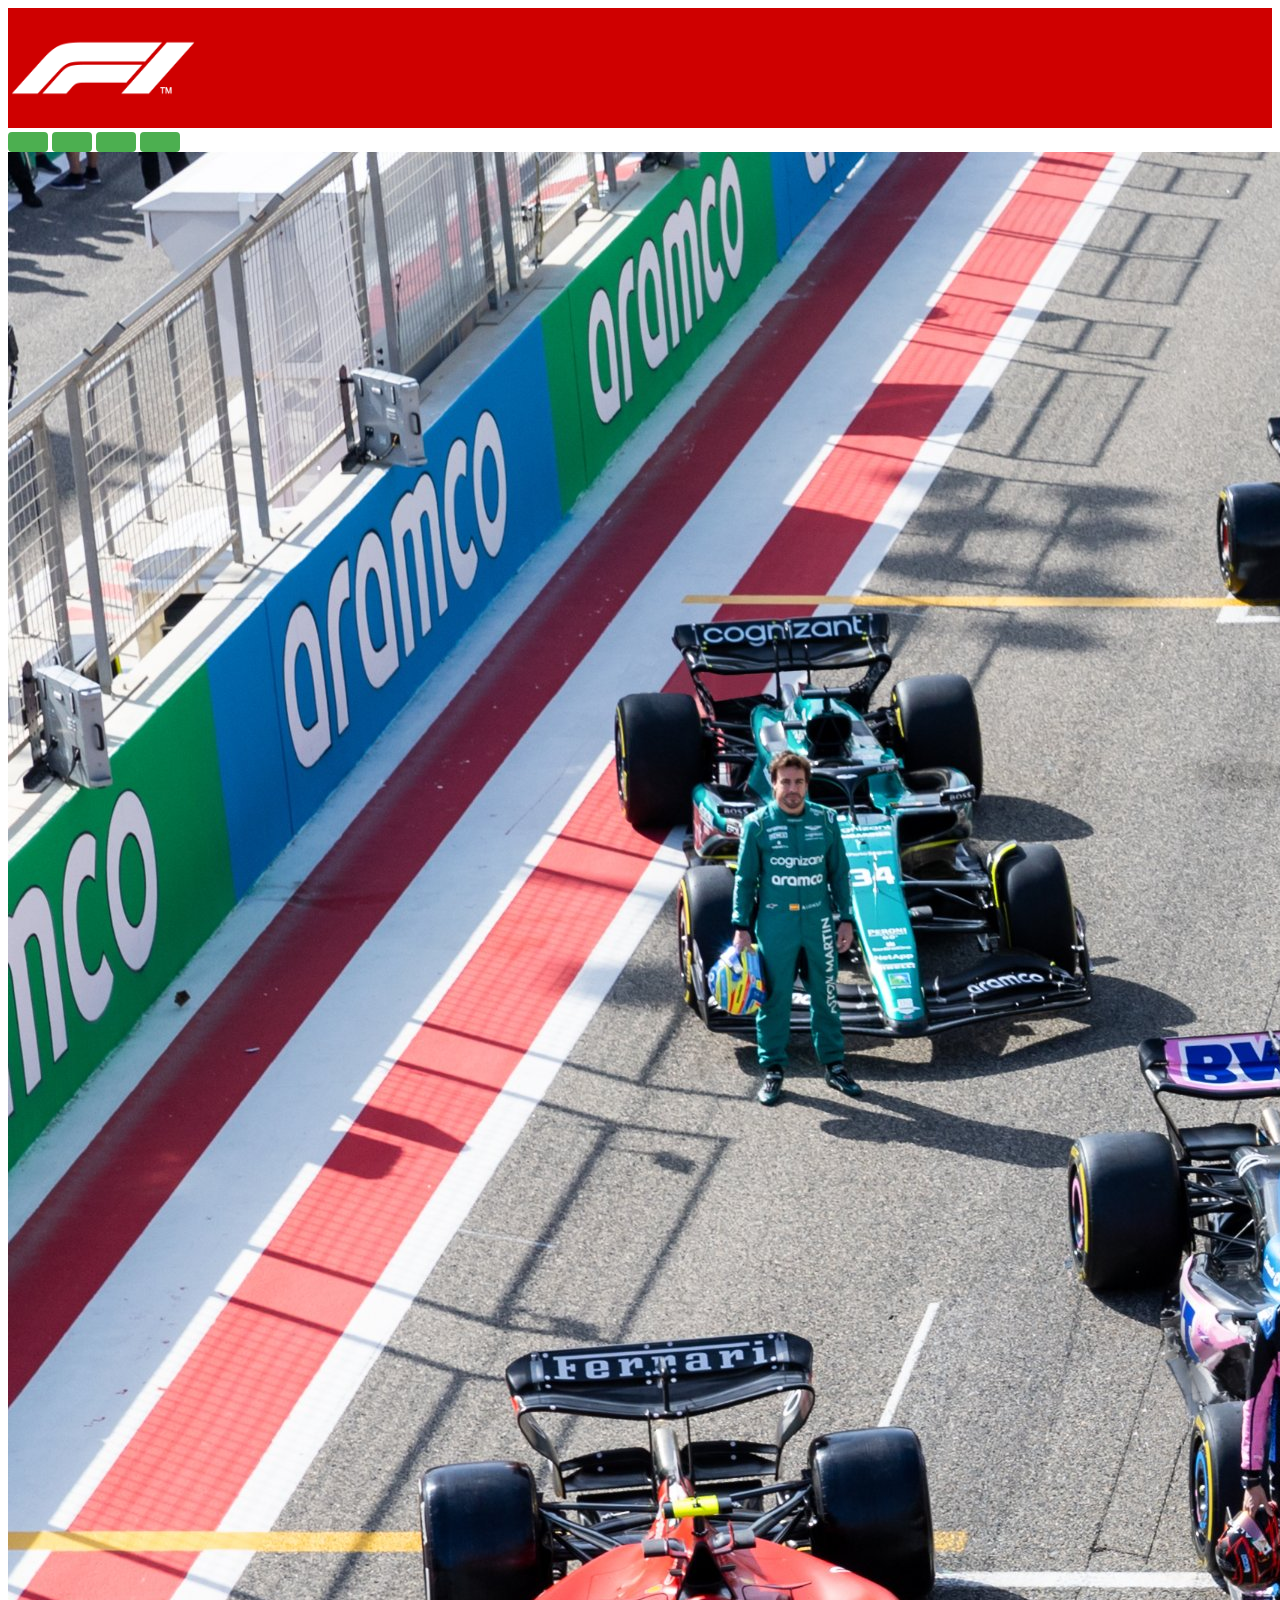
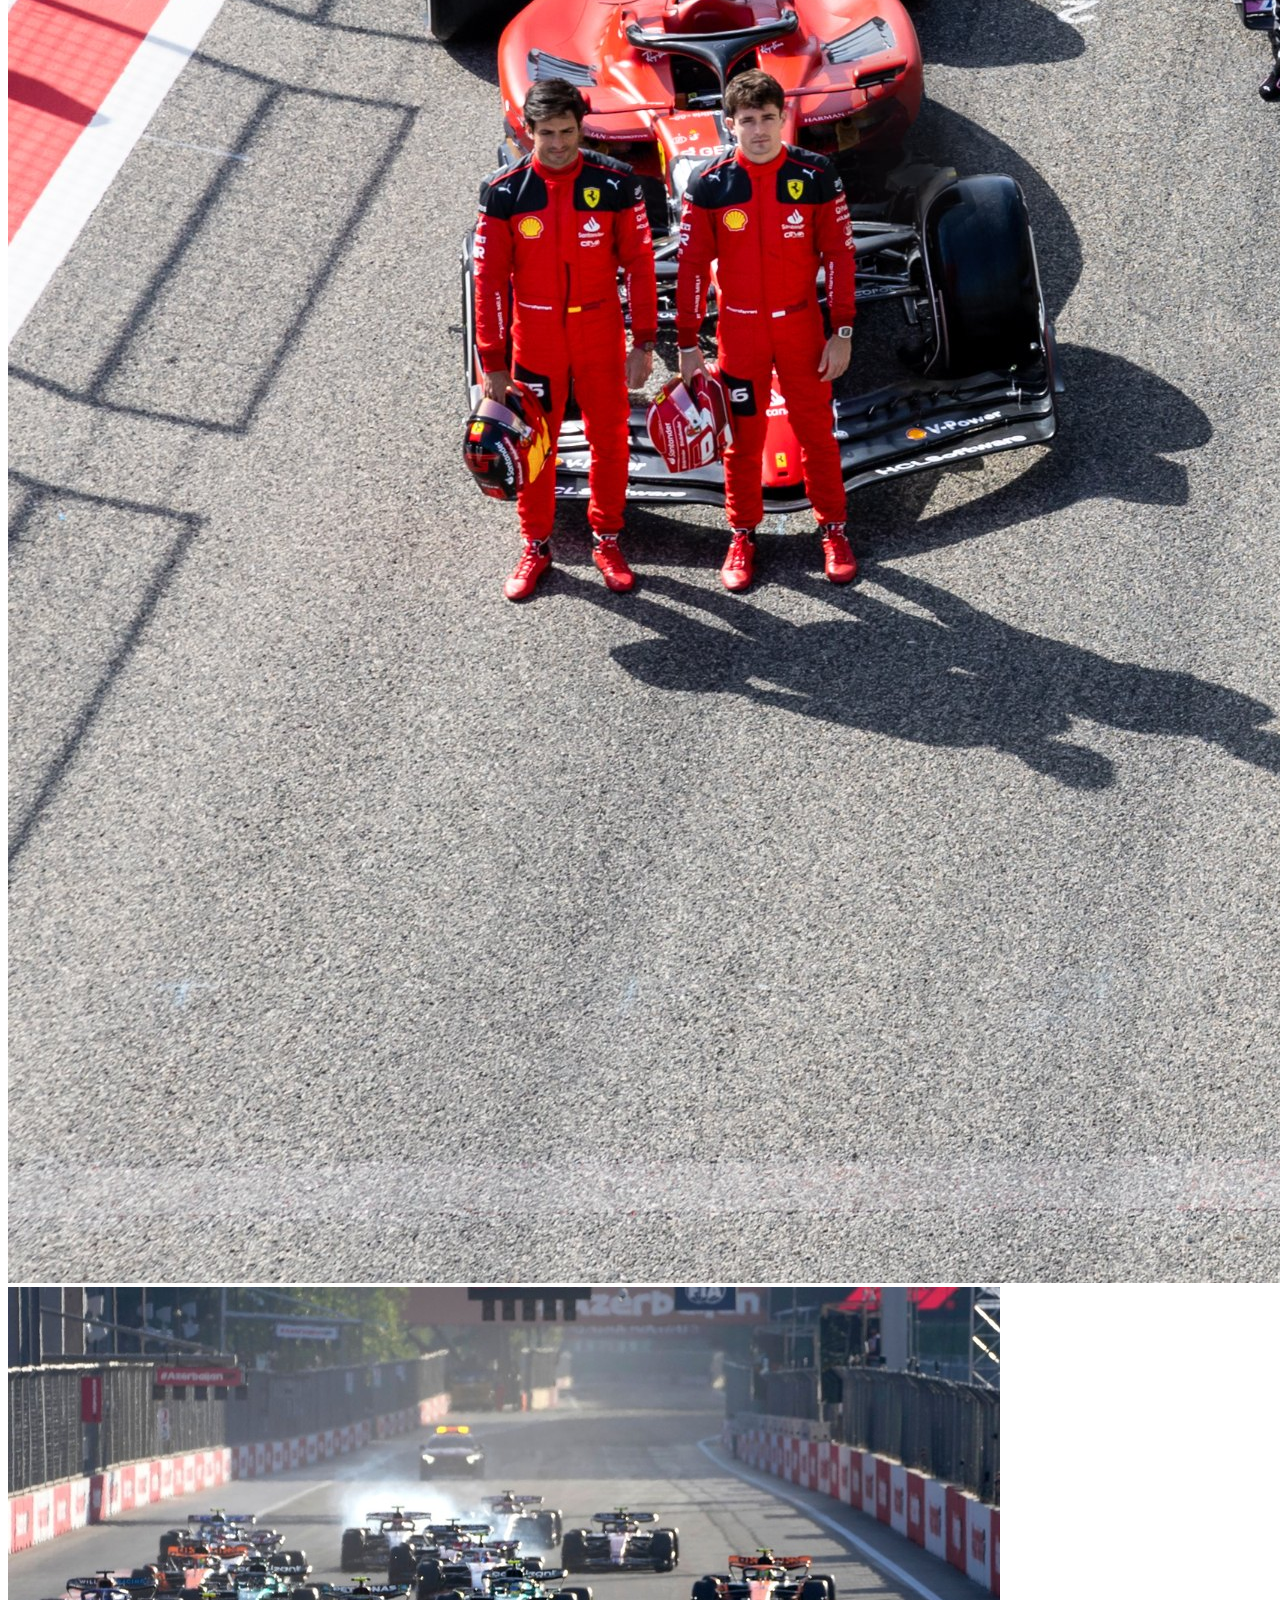
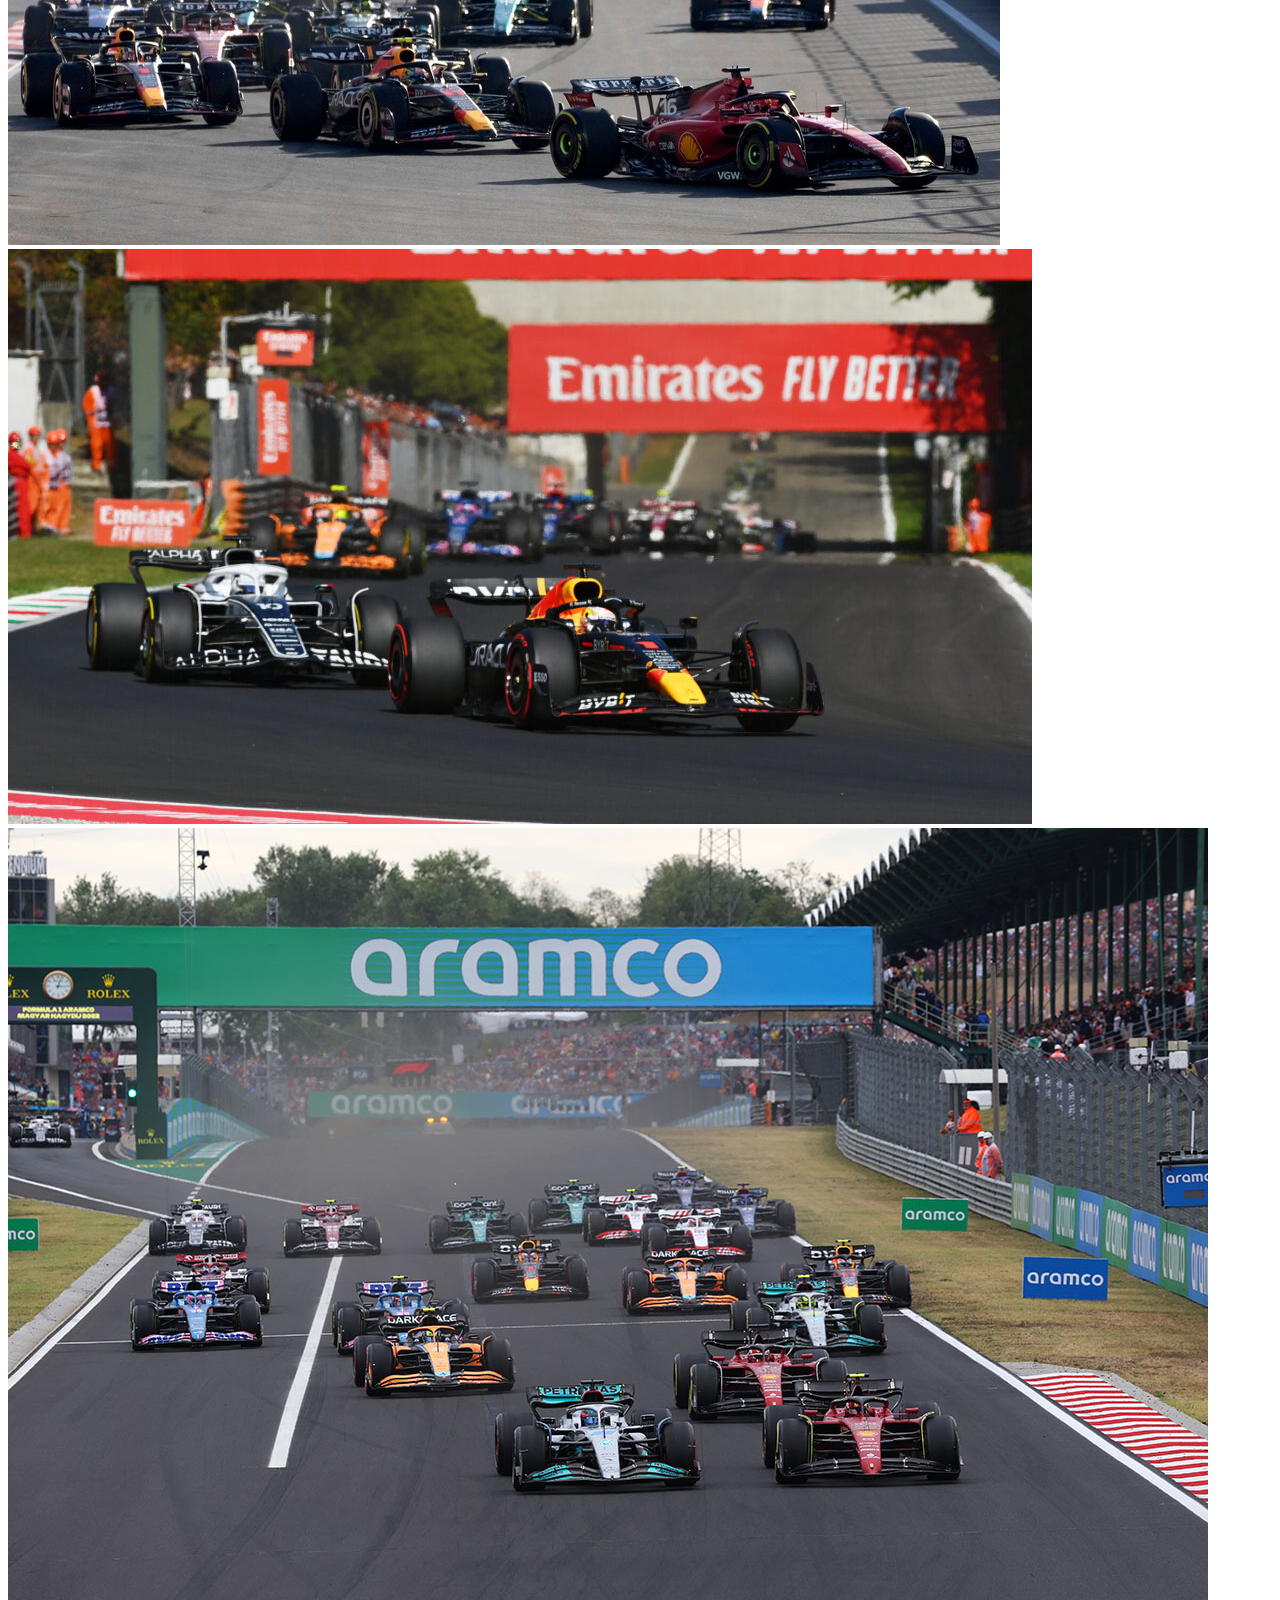
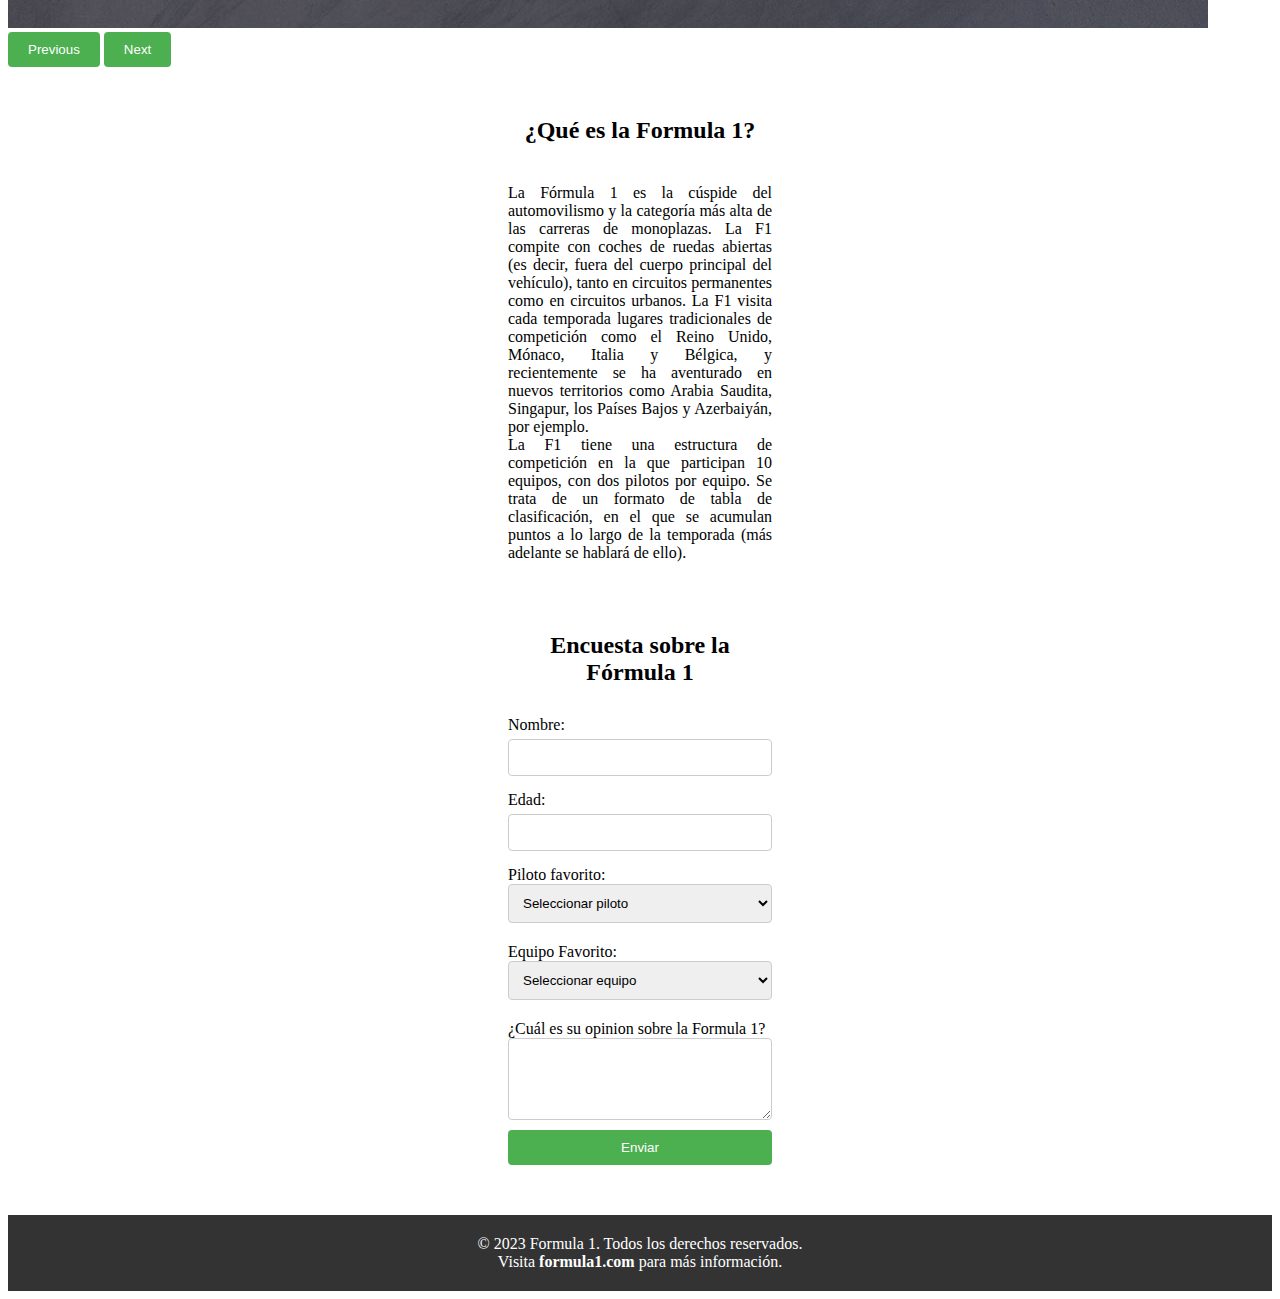
<file: index.html>
<!DOCTYPE html>
<html lang="es">
<head>
    <meta charset="UTF-8">
    <meta name="viewport" content="width=device-width, initial-scale=1.0">
    <link rel="icon" type="image/jpg" href="img/favicon.png"/>
    <link href="https://cdn.jsdelivr.net/npm/bootstrap@5.3.0/dist/css/bootstrap.min.css" rel="stylesheet" integrity="sha384-9ndCyUaIbzAi2FUVXJi0CjmCapSmO7SnpJef0486qhLnuZ2cdeRhO02iuK6FUUVM" crossorigin="anonymous">
    <link rel="stylesheet" href="css/styles.css">
    <script src="js/cargarData.js"></script>
    <script src="https://cdn.jsdelivr.net/npm/bootstrap@5.3.0/dist/js/bootstrap.bundle.min.js" integrity="sha384-geWF76RCwLtnZ8qwWowPQNguL3RmwHVBC9FhGdlKrxdiJJigb/j/68SIy3Te4Bkz" crossorigin="anonymous"></script>
    <title>Formula 1</title>
</head>
<body>
    <header>
        <nav class="navbar menu-nav" style="background-color: #cf0000;">
            <div class="container-md">
              <a class="navbar-brand" href="index.html">
                <img src="img/logo-f1-B.png" alt="Bootstrap" width="190" height="120">
              </a>
              <a class="navbar-brand" href="index.html">
                <h1 style="color: white;">FORMULA 1</h1>
              </a>
                <ul class="nav ">
                    <li class="nav-item">
                      <a class="nav-link items-menu" href="index.html">Inicio</a>
                    </li>
                    <li class="nav-item">
                      <a class="nav-link items-menu" href="equipos.html">Equipos</a>
                    </li>
                    <li class="nav-item">
                      <a class="nav-link items-menu" href="pilotos.html">Pilotos</a>
                    </li>
                    <li class="nav-item">
                      <a class="nav-link items-menu" href="resultados.html">Resultados</a>
                    </li>
                  </ul>
            </div>
          </nav>
    </header>
    <div id="content-index">
      <div id="carouselExampleIndicators" class="carousel slide">
        <div class="carousel-indicators">
          <button type="button" data-bs-target="#carouselExampleIndicators" data-bs-slide-to="0" class="active" aria-current="true" aria-label="Slide 1"></button>
          <button type="button" data-bs-target="#carouselExampleIndicators" data-bs-slide-to="1" aria-label="Slide 2"></button>
          <button type="button" data-bs-target="#carouselExampleIndicators" data-bs-slide-to="2" aria-label="Slide 3"></button>
          <button type="button" data-bs-target="#carouselExampleIndicators" data-bs-slide-to="3" aria-label="Slide 4"></button>
        </div>
        <div class="carousel-inner">
          <div class="carousel-item active">
            <img src="img/carousel/img1.jpg" class="d-block w-100" alt="...">
          </div>
          <div class="carousel-item">
            <img src="img/carousel/img2.jpg" class="d-block w-100" alt="...">
          </div>
          <div class="carousel-item">
            <img src="img/carousel/img3.jpg" class="d-block w-100" alt="...">
          </div>
          <div class="carousel-item">
            <img src="img/carousel/img4.jpg" class="d-block w-100" alt="...">
          </div>
        </div>
        <button class="carousel-control-prev" type="button" data-bs-target="#carouselExampleIndicators" data-bs-slide="prev">
          <span class="carousel-control-prev-icon" aria-hidden="true"></span>
          <span class="visually-hidden">Previous</span>
        </button>
        <button class="carousel-control-next" type="button" data-bs-target="#carouselExampleIndicators" data-bs-slide="next">
          <span class="carousel-control-next-icon" aria-hidden="true"></span>
          <span class="visually-hidden">Next</span>
        </button>
      </div>
      <div class="information">
        <h2>¿Qué es la Formula 1?</h2>
        <p>La Fórmula 1 es la cúspide del automovilismo y la categoría más alta de las carreras de monoplazas. 
          La F1 compite con coches de ruedas abiertas (es decir, fuera del cuerpo principal del vehículo), 
          tanto en circuitos permanentes como en circuitos urbanos. La F1 visita cada temporada lugares tradicionales 
          de competición como el Reino Unido, Mónaco, Italia y Bélgica, y recientemente se ha aventurado en nuevos 
          territorios como Arabia Saudita, Singapur, los Países Bajos y Azerbaiyán, por ejemplo. <br>
          La F1 tiene una estructura de competición en la que participan 10 equipos, con dos pilotos por equipo. 
          Se trata de un formato de tabla de clasificación, en el que se acumulan puntos a lo largo de la temporada 
          (más adelante se hablará de ello). </p>
      </div>
      <div class="information" id="encuesta">
          <h2>Encuesta sobre la Fórmula 1</h2>
          
          <label for="name">Nombre:</label>
          <input type="text" id="name" name="name" required>
          
          <label for="age">Edad:</label>
          <input type="number" id="age" name="age" required>
          
          <label for="favoriteDriver">Piloto favorito:</label>
          <select id="favoriteDriver" name="favoriteDriver" required>
            <option value="">Seleccionar piloto</option>
            <option value="Max Verstappen">Max Verstappen</option>
            <option value="Sergio Perez">Sergio Perez</option>
            <option value="Charles Leclerc">Charles Leclerc</option>
            <option value="Carlos Sainz">Carlos Sainz</option>
            <option value="Lewis Hamilton">Lewis Hamilton</option>
            <option value="George Russell">George Russell</option>
            <option value="Fernando Alonso">Fernando Alonso</option>
            <option value="Lance Stroll">Lance Stroll</option>
            <option value="Pierre Gasly">Pierre Gasly</option>
            <option value="Esteban Ocon">Esteban Ocon</option>
            <option value="Valteri Bottas">Valteri Bottas</option>
            <option value="Guanyu Zhou">Guanyu Zhou</option>
            <option value="Lando Norris">Lando Norris</option>
            <option value="Oscar Piastri">Oscar Piastri</option>
            <option value="Nico Hulkenberg">Nico Hulkenberg</option>
            <option value="Kevin Magnussen">Kevin Magnussen</option>
            <option value="Yuki Tsunoda">Yuki Tsunoda</option>
            <option value="Nick De Vries">Nick De Vries</option>
            <option value="Alex Albon">Alex Albon</option>
            <option value="Logan Sargeant">Logan Sargeant</option>
          </select>

          <label for="bestTeam">Equipo Favorito:</label>
          <select id="bestTeam" name="bestTeam" required>
            <option value="">Seleccionar equipo</option>
            <option value="Mercedes">Mercedes</option>
            <option value="Red Bull Racing">Red Bull Racing</option>
            <option value="Ferrari">Ferrari</option>
            <option value="McLaren">McLaren</option>
            <option value="Aston Martin">Aston Martin</option>
            <option value="Williams">Williams</option>
            <option value="Alfa Romeo">Alfa Romeo</option>
            <option value="Alpha Tauri">Alpha Tauri</option>
            <option value="Alpine">Alpine</option>
            <option value="Haas">Haas</option>

          </select>
          
          <label for="suggestions">¿Cuál es su opinion sobre la Formula 1?</label>
          <textarea id="suggestions" name="suggestions" rows="4" cols="50"></textarea>
          <button onclick="guardarDatos()">Enviar</button>
        </div>
  </div>

    <footer>
      <p>© 2023 Formula 1. Todos los derechos reservados.</p>
      <p>Visita <a href="https://www.formula1.com/" target="_blank">formula1.com</a> para más información.</p>
    </footer>
</body>
</html>
</file>
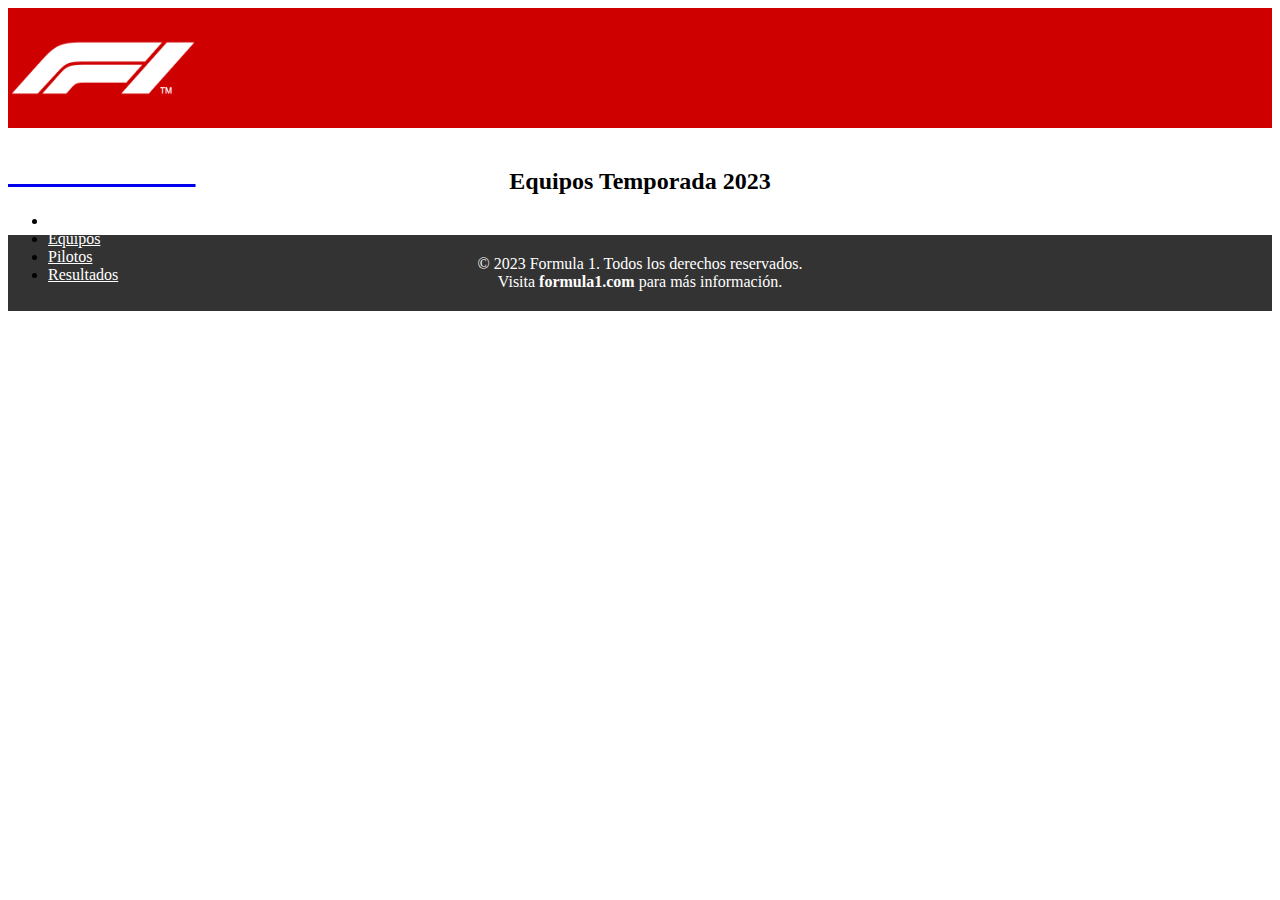
<file: equipos.html>
<!DOCTYPE html>
<html lang="es">
<head>
    <meta charset="UTF-8">
    <meta name="viewport" content="width=device-width, initial-scale=1.0">
    <link rel="icon" type="image/jpg" href="img/favicon.png"/>
    <link href="https://cdn.jsdelivr.net/npm/bootstrap@5.3.0/dist/css/bootstrap.min.css" rel="stylesheet" integrity="sha384-9ndCyUaIbzAi2FUVXJi0CjmCapSmO7SnpJef0486qhLnuZ2cdeRhO02iuK6FUUVM" crossorigin="anonymous">
    <link rel="stylesheet" href="css/styles.css">
    <script src="js/cargarData.js"></script>
    <title>Formula 1</title>
</head>
<body onload="cargarEquipos()">
    <header>
        <nav class="navbar menu-nav" style="background-color: #cf0000;">
            <div class="container-md">
              <a class="navbar-brand" href="index.html">
                <img src="img/logo-f1-B.png" alt="Bootstrap" width="190" height="120">
              </a>
              <a class="navbar-brand" href="index.html">
                <h1 style="color: white;">FORMULA 1</h1>
              </a>
                <ul class="nav ">
                    <li class="nav-item">
                      <a class="nav-link items-menu" href="index.html">Inicio</a>
                    </li>
                    <li class="nav-item">
                      <a class="nav-link items-menu" href="equipos.html">Equipos</a>
                    </li>
                    <li class="nav-item">
                      <a class="nav-link items-menu" href="pilotos.html">Pilotos</a>
                    </li>
                    <li class="nav-item">
                      <a class="nav-link items-menu" href="resultados.html">Resultados</a>
                    </li>
                  </ul>
            </div>
          </nav>
    </header>
    <div id="title-race">
      <h2>Equipos Temporada 2023</h2>  
    </div>
    <div id="content-teams">

    </div>

    <footer>
      <p>© 2023 Formula 1. Todos los derechos reservados.</p>
      <p>Visita <a href="https://www.formula1.com/" target="_blank">formula1.com</a> para más información.</p>
    </footer>
</body>
</html>
</file>
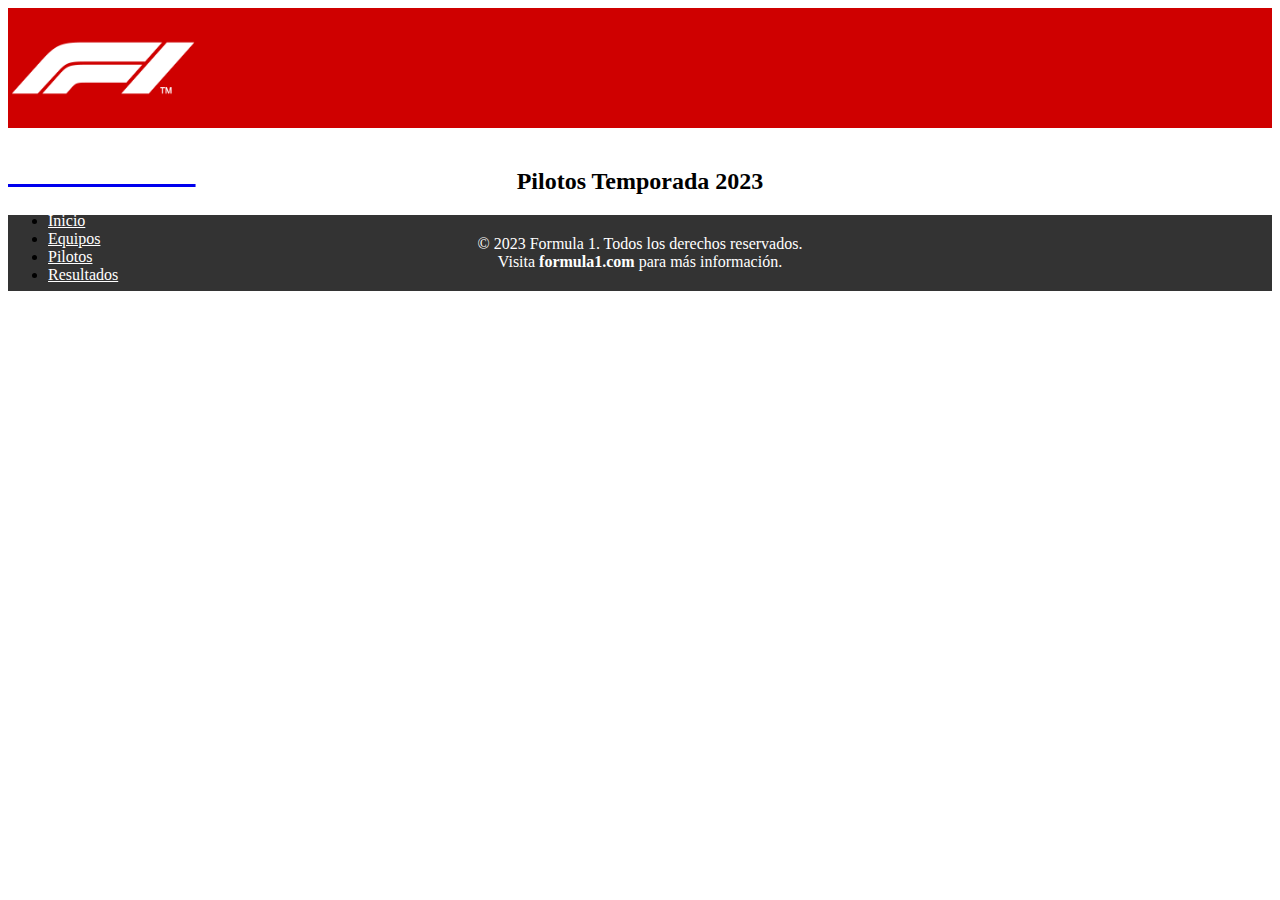
<file: pilotos.html>
<!DOCTYPE html>
<html lang="es">
<head>
    <meta charset="UTF-8">
    <meta name="viewport" content="width=device-width, initial-scale=1.0">
    <link rel="icon" type="image/jpg" href="img/favicon.png"/>
    <link href="https://cdn.jsdelivr.net/npm/bootstrap@5.3.0/dist/css/bootstrap.min.css" rel="stylesheet" integrity="sha384-9ndCyUaIbzAi2FUVXJi0CjmCapSmO7SnpJef0486qhLnuZ2cdeRhO02iuK6FUUVM" crossorigin="anonymous">
    <link rel="stylesheet" href="css/styles.css">
    <script src="js/cargarData.js"></script>
    <title>Formula 1</title>
</head>
<body onload="cargarPilotos()">
    <header>
        <nav class="navbar menu-nav" style="background-color: #cf0000;">
            <div class="container-md">
              <a class="navbar-brand" href="index.html">
                <img src="img/logo-f1-B.png" alt="Bootstrap" width="190" height="120">
              </a>
              <a class="navbar-brand" href="index.html">
                <h1 style="color: white;">FORMULA 1</h1>
              </a>
                <ul class="nav ">
                    <li class="nav-item">
                      <a class="nav-link items-menu" href="index.html">Inicio</a>
                    </li>
                    <li class="nav-item">
                      <a class="nav-link items-menu" href="equipos.html">Equipos</a>
                    </li>
                    <li class="nav-item">
                      <a class="nav-link items-menu" href="pilotos.html">Pilotos</a>
                    </li>
                    <li class="nav-item">
                      <a class="nav-link items-menu" href="resultados.html">Resultados</a>
                    </li>
                  </ul>
            </div>
          </nav>
    </header>

    <div id="title-race">
      <h2>Pilotos Temporada 2023</h2>  
    </div>
    
    <div id="content-driver"></div>
    <footer>
      <p>© 2023 Formula 1. Todos los derechos reservados.</p>
      <p>Visita <a href="https://www.formula1.com/" target="_blank">formula1.com</a> para más información.</p>
    </footer>
</body>
</html>
</file>
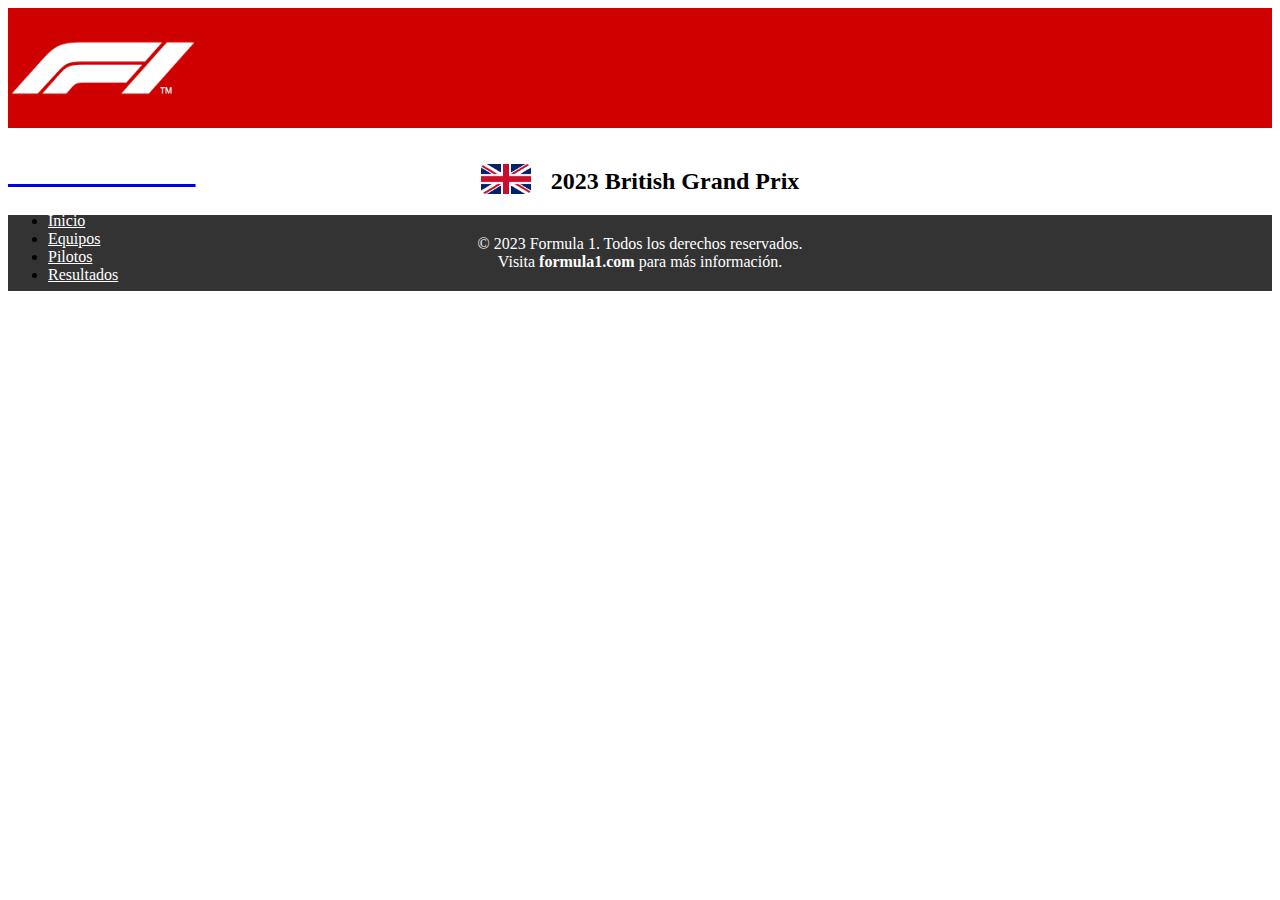
<file: resultados.html>
<!DOCTYPE html>
<html lang="es">
<head>
    <meta charset="UTF-8">
    <meta name="viewport" content="width=device-width, initial-scale=1.0">
    <link rel="icon" type="image/jpg" href="img/favicon.png"/>
    <link href="https://cdn.jsdelivr.net/npm/bootstrap@5.3.0/dist/css/bootstrap.min.css" rel="stylesheet" integrity="sha384-9ndCyUaIbzAi2FUVXJi0CjmCapSmO7SnpJef0486qhLnuZ2cdeRhO02iuK6FUUVM" crossorigin="anonymous">
    <link rel="stylesheet" href="css/styles.css">
    <script src="js/cargarData.js"></script>
    <title>Formula 1</title>
</head>
<body onload="cargarResultado()">
    <header>
        <nav class="navbar menu-nav" style="background-color: #cf0000;">
            <div class="container-md">
              <a class="navbar-brand" href="index.html">
                <img src="img/logo-f1-B.png" alt="Bootstrap" width="190" height="120">
              </a>
              <a class="navbar-brand" href="index.html">
                <h1 style="color: white;">FORMULA 1</h1>
              </a>
                <ul class="nav ">
                    <li class="nav-item">
                      <a class="nav-link items-menu" href="index.html">Inicio</a>
                    </li>
                    <li class="nav-item">
                      <a class="nav-link items-menu" href="equipos.html">Equipos</a>
                    </li>
                    <li class="nav-item">
                      <a class="nav-link items-menu" href="pilotos.html">Pilotos</a>
                    </li>
                    <li class="nav-item">
                      <a class="nav-link items-menu" href="resultados.html">Resultados</a>
                    </li>
                  </ul>
            </div>
          </nav>
    </header>

    <div id="title-race">
      <img src="img/flags/uk-flag.png">
      <h2>2023 British Grand Prix</h2>  
    </div>
    
    <div id="content"></div>

    <footer>
      <p>© 2023 Formula 1. Todos los derechos reservados.</p>
      <p>Visita <a href="https://www.formula1.com/" target="_blank">formula1.com</a> para más información.</p>
    </footer>
</body>
</html>
</file>
<file: css/styles.css>
.items-menu{
    color: white;
    transition: all 0.4s ease;
}
.items-menu:hover{
    color: #cf0000;
    background-color: white;
    border-radius: 10px;
}
.menu-nav{
    height: 120px;
}

.result-race{
    width: 900px;
    height: auto;
    margin: 0 auto;
    margin-top: 50px;
}
#title-race{
    width: 100%;
    display: flex;
    justify-content: center; /* Centra horizontalmente */
    align-items: center;
    margin-top: 20px;
}
#title-race img{
    width: 50px;
    height: 30px;
    border-radius: 5px;
    margin-right: 20px;
    margin-bottom: 4px;
}
.card {
    display: flex;
    flex-direction: column;
    width: 205px;
    border: 1px solid #ccc;
    border-radius: 4px;
    padding: 10px;
    margin-bottom: 10px;
    margin: 20px;
  }
  
  .img-card {
    width: 100%;
    height: 200px;
    background-color: #f2f2f2;
    background-image: url('ruta-de-la-imagen.jpg');
    background-size: cover;
    background-position: center;
    border-radius: 4px;
  }
  
  .content-card {
    flex: 1;
    display: flex;
    flex-direction: column;
    justify-content: space-between;
    margin-top: 10px;
  }
  
  .top-content-card {
    display: flex;
    align-items: center;
    border-top: 2px solid #ccc; /* Borde superior de 2 píxeles de grosor y color negro */
    border-bottom: 2px solid #ccc; /* Borde inferior de 2 píxeles de grosor y color negro */
    padding: 2px;
  }
  
  .name-card {
    flex: 1;
    margin-right: 10px;
  }
  
  .img-flag-card {
    width: 30px;
    height: 20px;
    background-image: url('ruta-de-la-bandera.jpg');
    background-size: cover;
    background-position: center;
  }
  
  .bottom-content-card {
    margin-top: 10px;
  }
  
  p {
    margin: 0;
  }
.card img{
    width: 100%;
    height: 100%;
}
#content-drivers{
    display: flex;
    margin: 10px 300px 10px 300px;
    flex-wrap: wrap;
}


.card-team {
  width: 300px; /* Ancho de la tarjeta */
  height: 200px; /* Alto de la tarjeta */
  border: 1px solid #ccc; /* Borde de la tarjeta */
  border-radius: 5px; /* Borde redondeado de la tarjeta */
  overflow: hidden; /* Ocultar cualquier contenido que desborde */
  margin: 10px;
}

.content-card-team {
  padding: 10px; /* Espaciado interno de la tarjeta */
  margin: 10px;
}

#content-teams{
  display: flex;
  margin: 10px 300px 10px 300px;
  flex-wrap: wrap;
}
.name-card {
  font-size: 23px; /* Tamaño de fuente del nombre */
  font-weight: bold; /* Negrita para el nombre */
  margin-bottom: 10px; /* Espaciado inferior para el nombre */
}

.img-card-logo {
  width: 60px; /* Ancho de la imagen del logo */
  height: 50px; /* Alto de la imagen del logo */
  margin-bottom: 10px; /* Espaciado inferior para la imagen del logo */
}

.img-card-car {
  width: 270px; /* Ancho de la imagen del carro */
  height: 100px; /* Alto de la imagen del carro */
}
.img-card-car img{
  width: 100%;
  height: 100%;
}
.img-card-logo img{
  width: 100%;
  height: 100%;
}

.information{
  margin: 50px 500px 50px 500px;
  text-align: center;
}
.information p{
  text-align: justify;
  padding-top: 20px;
}
#encuesta{
  display: flex;
  flex-direction: column;
}
#encuesta input{
  display: inline-block; text-align: right;
  margin-top: 5px;
  margin-bottom: 5px;
}
#encuesta label{
  display: inline-block; 
  text-align: left; 
  margin-top: 10px;
}


input[type="text"],
input[type="number"],
select,
textarea {
  width: 100%;
  padding: 10px;
  margin-bottom: 10px;
  border: 1px solid #ccc;
  border-radius: 4px;
  box-sizing: border-box;
}

button {
  padding: 10px 20px;
  background-color: #4CAF50;
  color: #fff;
  border: none;
  border-radius: 4px;
  cursor: pointer;
}

button:hover {
  background-color: #45a049;
}

footer {
  background-color: #333;
  color: #fff;
  padding: 20px;
  text-align: center;
}

footer a {
  color: #fff;
  text-decoration: none;
  font-weight: bold;
}
</file>
